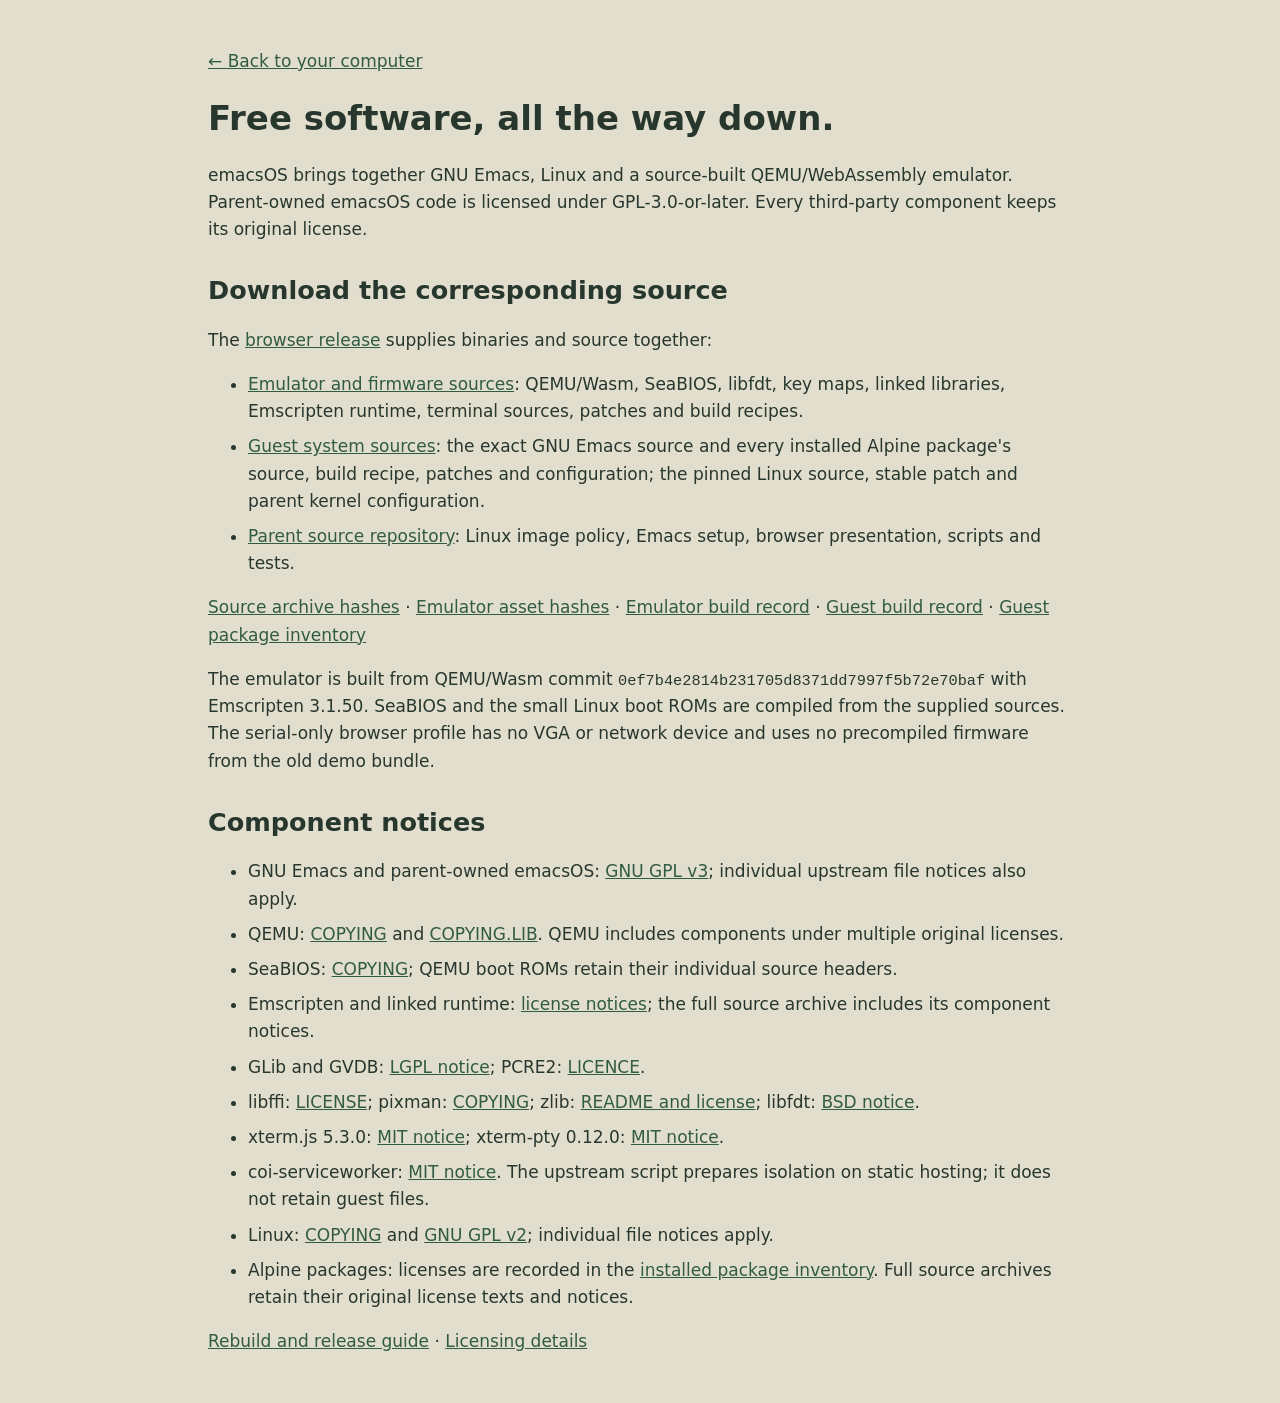
<file: web/licenses.html>
<!doctype html>
<html lang="en">
<head>
<meta charset="utf-8">
<meta name="viewport" content="width=device-width, initial-scale=1">
<title>emacsOS · Sources and licenses</title>
<style>
body { margin: 3rem auto; padding: 0 1.5rem; max-width: 54rem; background: #e2dece; color: #28372e; font: 17px/1.6 system-ui, sans-serif; }
a { color: #315b43; } h1, h2 { line-height: 1.2; } h2 { margin-top: 2rem; } li { margin: .5rem 0; } code { font-size: .9em; }
</style>
</head>
<body>
<main>
  <p><a href="./">← Back to your computer</a></p>
  <h1>Free software, all the way down.</h1>
  <p>emacsOS brings together GNU Emacs, Linux and a source-built QEMU/WebAssembly
  emulator. Parent-owned emacsOS code is licensed under GPL-3.0-or-later.
  Every third-party component keeps its original license.</p>
  <h2>Download the corresponding source</h2>
  <p>The <a href="https://github.com/suxiaogang223/emacsos/releases/tag/browser-workspace-2026-11-19">browser release</a>
  supplies binaries and source together:</p>
  <ul>
    <li><a href="https://github.com/suxiaogang223/emacsos/releases/download/browser-workspace-2026-11-19/emulator-sources.tar.gz">Emulator and firmware sources</a>:
    QEMU/Wasm, SeaBIOS, libfdt, key maps, linked libraries, Emscripten runtime,
    terminal sources, patches and build recipes.</li>
    <li><a href="https://github.com/suxiaogang223/emacsos/releases/download/browser-workspace-2026-11-19/guest-sources.tar.gz">Guest system sources</a>:
    the exact GNU Emacs source and every installed Alpine package's source,
    build recipe, patches and configuration; the pinned Linux source, stable patch
    and parent kernel configuration.</li>
    <li><a href="https://github.com/suxiaogang223/emacsos">Parent source repository</a>:
    Linux image policy, Emacs setup, browser presentation, scripts and tests.</li>
  </ul>
  <p><a href="./sources.json">Source archive hashes</a> ·
  <a href="./assets.json">Emulator asset hashes</a> ·
  <a href="./wasm-build.json">Emulator build record</a> ·
  <a href="./build.json">Guest build record</a> ·
  <a href="./guest-packages.json">Guest package inventory</a></p>
  <p>The emulator is built from QEMU/Wasm commit
  <code>0ef7b4e2814b231705d8371dd7997f5b72e70baf</code> with Emscripten 3.1.50.
  SeaBIOS and the small Linux boot ROMs are compiled from the supplied sources.
  The serial-only browser profile has no VGA or network device and uses no
  precompiled firmware from the old demo bundle.</p>
  <h2>Component notices</h2>
  <ul>
    <li>GNU Emacs and parent-owned emacsOS: <a href="./licenses/emacs-COPYING.txt">GNU GPL v3</a>;
    individual upstream file notices also apply.</li>
    <li>QEMU: <a href="./licenses/qemu-COPYING.txt">COPYING</a> and
    <a href="./licenses/qemu-COPYING.LIB.txt">COPYING.LIB</a>.
    QEMU includes components under multiple original licenses.</li>
    <li>SeaBIOS: <a href="./licenses/seabios-COPYING.txt">COPYING</a>;
    QEMU boot ROMs retain their individual source headers.</li>
    <li>Emscripten and linked runtime: <a href="./licenses/emscripten-LICENSE.txt">license notices</a>;
    the full source archive includes its component notices.</li>
    <li>GLib and GVDB: <a href="./licenses/glib-COPYING.txt">LGPL notice</a>;
    PCRE2: <a href="./licenses/pcre2-LICENCE.txt">LICENCE</a>.</li>
    <li>libffi: <a href="./licenses/libffi-LICENSE.txt">LICENSE</a>;
    pixman: <a href="./licenses/pixman-COPYING.txt">COPYING</a>;
    zlib: <a href="./licenses/zlib-README.txt">README and license</a>;
    libfdt: <a href="./licenses/libfdt-BSD-2-Clause.txt">BSD notice</a>.</li>
    <li>xterm.js 5.3.0: <a href="./licenses/xterm-MIT.txt">MIT notice</a>;
    xterm-pty 0.12.0: <a href="./licenses/xterm-pty-MIT.txt">MIT notice</a>.</li>
    <li>coi-serviceworker: <a href="./licenses/coi-serviceworker-MIT.txt">MIT notice</a>.
    The upstream script prepares isolation on static hosting; it does not retain guest files.</li>
    <li>Linux: <a href="./licenses/linux-COPYING.txt">COPYING</a> and
    <a href="./licenses/linux-GPL-2.0.txt">GNU GPL v2</a>; individual file notices apply.</li>
    <li>Alpine packages: licenses are recorded in the
    <a href="./guest-packages.json">installed package inventory</a>.
    Full source archives retain their original license texts and notices.</li>
  </ul>
  <p><a href="https://github.com/suxiaogang223/emacsos/blob/main/docs/releasing.md">Rebuild and release guide</a> ·
  <a href="https://github.com/suxiaogang223/emacsos/blob/main/docs/licensing.md">Licensing details</a></p>
</main>
</body>
</html>
</file>
